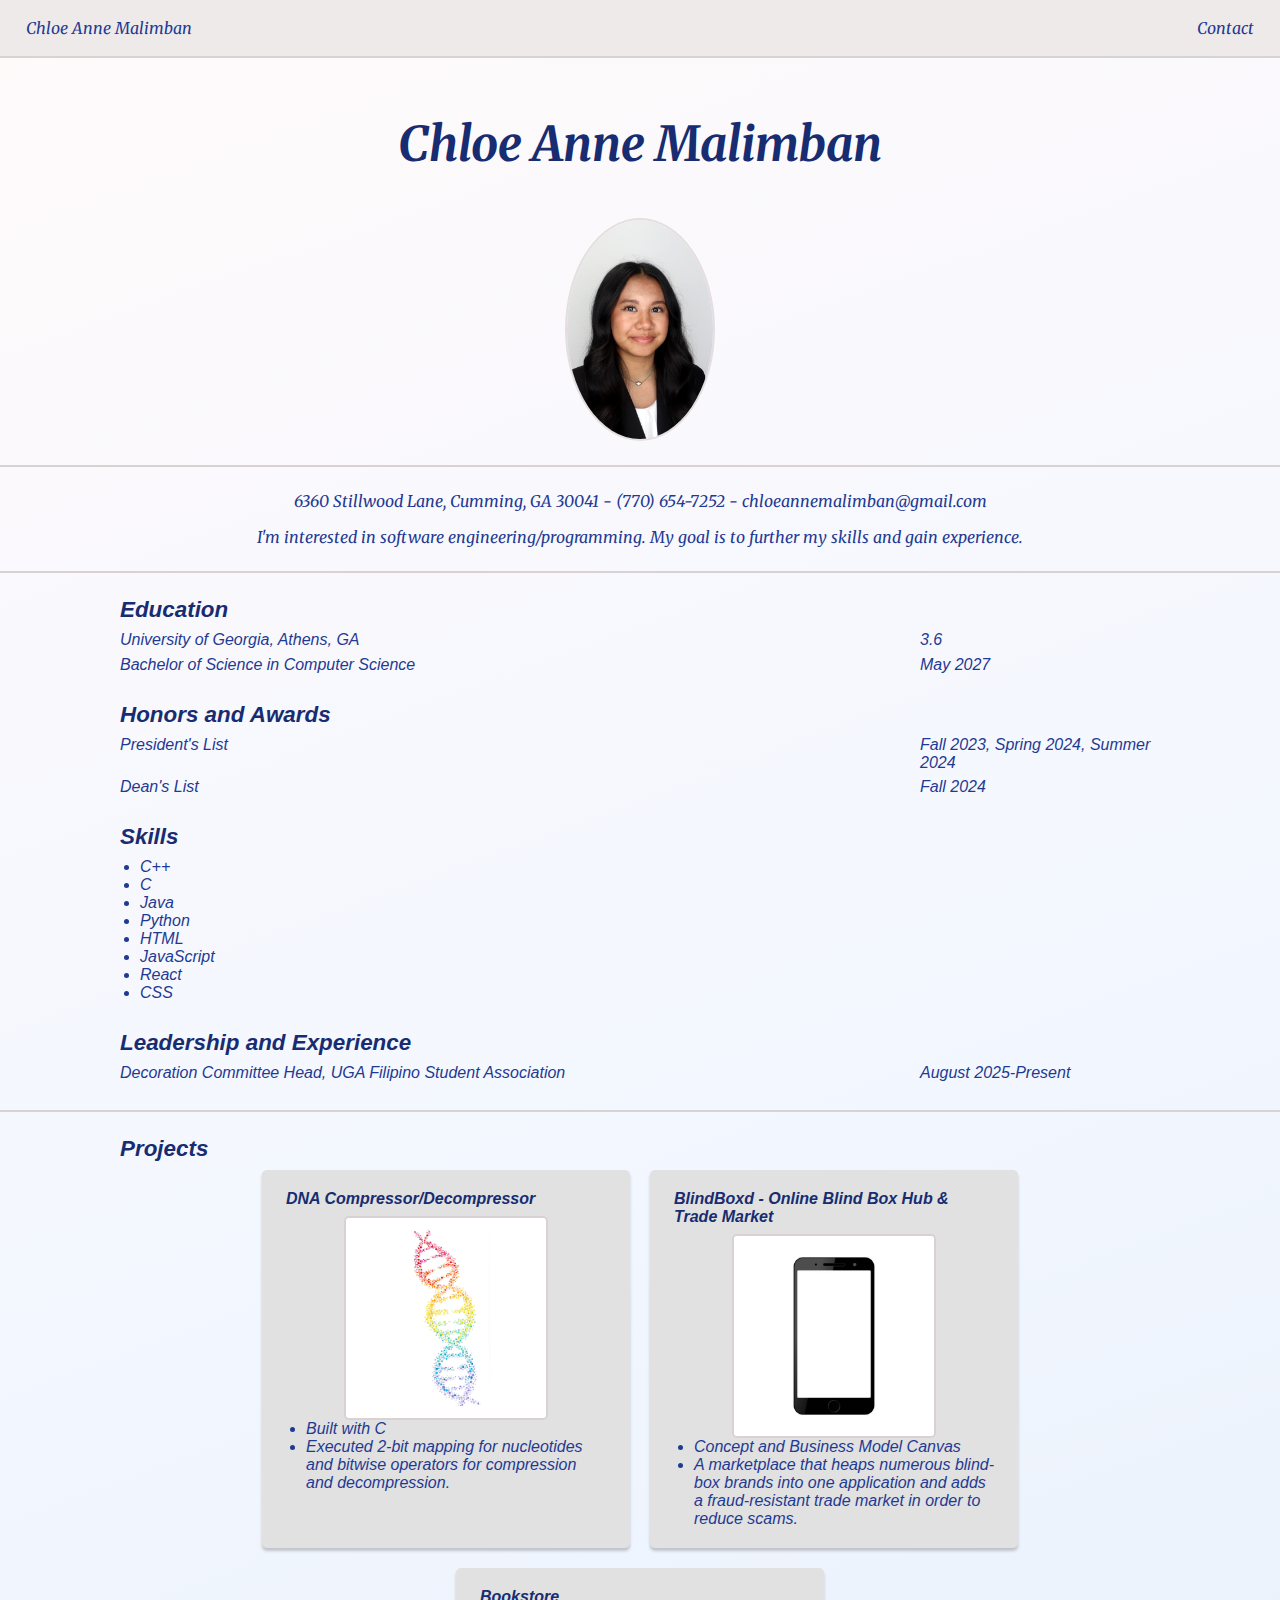
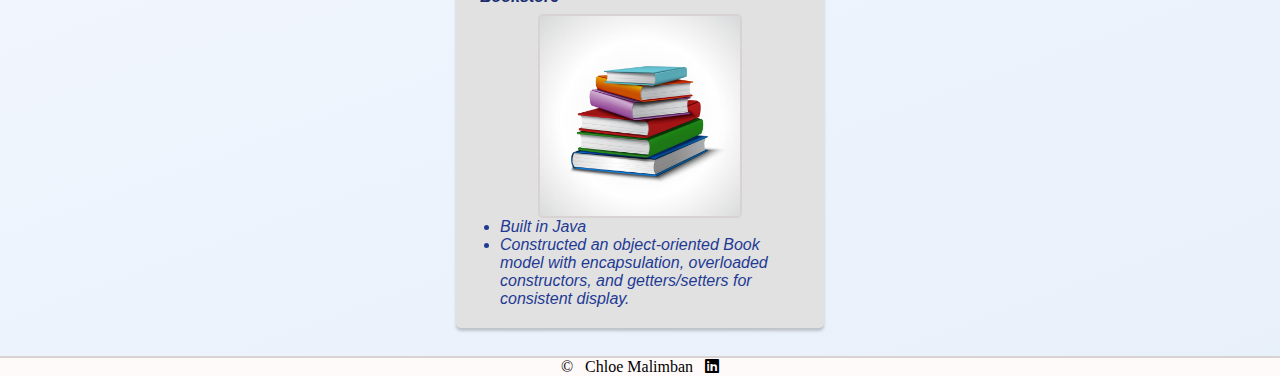
<file: index.html>
<!DOCTYPE html>
<html lang="en">
<head>
    <meta charset="UTF-8">
    <meta name="viewport" content="width=device-width, initial-scale=1.0">
    <link rel="stylesheet" href="./css/style.css">
    <link rel="stylesheet" href="https://cdnjs.cloudflare.com/ajax/libs/font-awesome/6.5.1/css/all.min.css">
    <link rel="preconnect" href="https://fonts.googleapis.com">
    <link rel="preconnect" href="https://fonts.gstatic.com" crossorigin>
    <link href="https://fonts.googleapis.com/css2?family=Merriweather:wght@400;700&display=swap" rel="stylesheet">
    <title>Chloe Anne Malimban</title>
</head>

<body>
    <nav class="nav">
        <a class="nav-bar" href="index.html">Chloe Anne Malimban</a>
        <a class="nav-contact" href="contact.html">Contact</a>
    </nav>

    <header class="header">
        <h1>Chloe Anne Malimban</h1>
        <img src="images/Chloe%20Malimban%20Headshot.jpg"
            alt="Chloe Malimban Headshot"
            width="150"
            height="auto">
    </header>

    <p class="address">6360 Stillwood Lane, Cumming, GA 30041 -
        (770) 654-7252 -
        chloeannemalimban@gmail.com
    </p>

    <p class="tagline">I'm interested in software engineering/programming. My goal is to further my skills and gain experience.</p>

    <hr>

    <section>
        <h3>Education</h3>
        <dl>
            <dt>University of Georgia, Athens, GA</dt>
            <dd>3.6</dd>
            <dt>Bachelor of Science in Computer Science</dt>
            <dd>May 2027</dd>
        </dl>
    </section>

    <section>
        <h3>Honors and Awards</h3>
        <dl>
            <dt>President's List</dt>
            <dd>Fall 2023, Spring 2024, Summer 2024</dd>
            <dt>Dean's List</dt>
            <dd>Fall 2024</dd>
        </dl>
    </section>

    <section>
        <h3>Skills</h3>
        <ul>
            <li>C++</li>
            <li>C</li>
            <li>Java</li>
            <li>Python</li>
            <li>HTML</li>
            <li>JavaScript</li>
            <li>React</li>
            <li>CSS</li>
        </ul>
    </section>

    <section>
        <h3>Leadership and Experience</h3>
        <dl>
            <dt>
                <a href="https://uga.campuslabs.com/engage/organization/ugafsa">Decoration Committee Head, UGA Filipino Student Association</a>
            </dt>
            <dd>August 2025-Present</dd>
        </dl>
    </section>

    <hr>

    <section>
        <h3>Projects</h3>
        <div class="three-col">
            <div class="card">
                <h4>DNA Compressor/Decompressor</h4>
                <img src="images/DNA.webp"
                    alt="DNA Image"
                    width="100"
                    height="100">
                <ul>
                    <li>Built with C</li>
                    <li>Executed 2-bit mapping for nucleotides and bitwise operators for compression and decompression.</li>
                </ul>
            </div>

            <div class="card">
                <h4>BlindBoxd - Online Blind Box Hub & Trade Market</h4>
                <img src="images/phone.jpg"
                    alt="Phone Image"
                    width="100"
                    height="100">
                <ul>
                    <li>Concept and Business Model Canvas</li>
                    <li>A marketplace that heaps numerous blind-box brands into one application and adds a fraud-resistant trade market in order to reduce scams.</li>
                </ul>
            </div>

            <div class="card">
                <h4>Bookstore</h4>
                <img src="images/book.jpg"
                    alt="Book Image"
                    width="100"
                    height="100">
                <ul>
                    <li>Built in Java</li>
                    <li>Constructed an object-oriented Book model with encapsulation, overloaded constructors, and getters/setters for consistent display.</li>
                </ul>
            </div>
        </div>

    </section>

        <footer>
            <p>
                &copy;
                <a href="contact.html">Chloe Malimban</a>
                <a href="https://www.linkedin.com/in/chloe-anne-malimban" target="_blank">
                <i class="fa-brands fa-linkedin"></i>
                </a>
            </p>
        </footer>
    </body>
    </html>
</file>
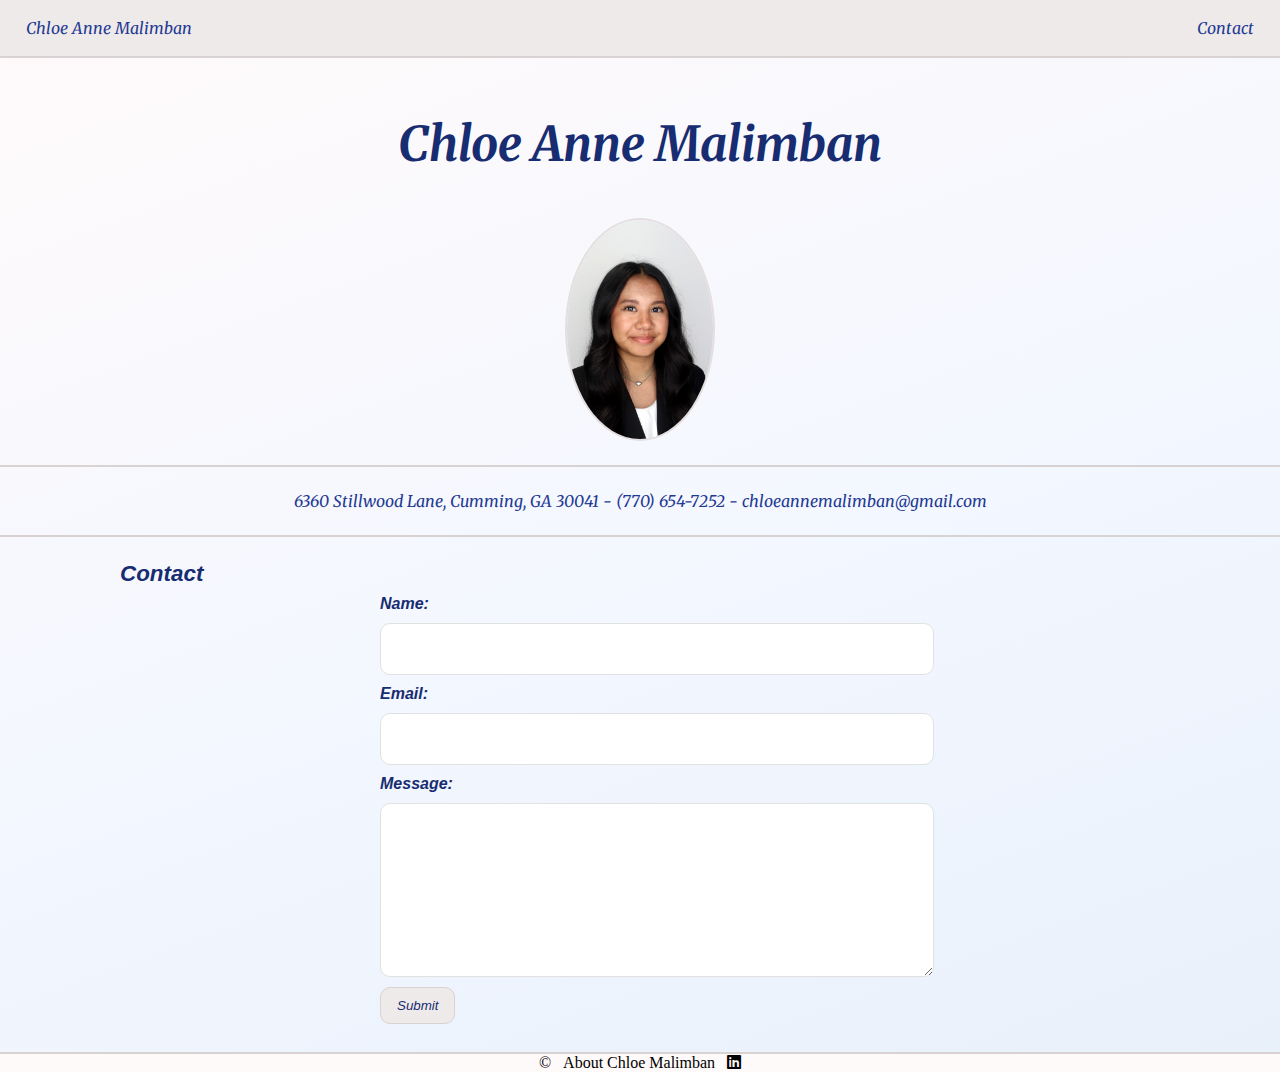
<file: contact.html>
<!DOCTYPE html>
<html lang="en">
<head>
    <meta charset="UTF-8">
    <meta name="viewport" content="width=device-width, initial-scale=1.0">
    <link rel="stylesheet" href="./css/style.css">
    <link rel="stylesheet" href="https://cdnjs.cloudflare.com/ajax/libs/font-awesome/6.5.1/css/all.min.css">
    <link rel="preconnect" href="https://fonts.googleapis.com">
    <link rel="preconnect" href="https://fonts.gstatic.com" crossorigin>
    <link href="https://fonts.googleapis.com/css2?family=Merriweather:wght@400;700&display=swap" rel="stylesheet">
    <title>Chloe Anne Malimban</title>
</head>
<body>
    <nav class="nav">
        <a class="nav-bar" href="index.html">Chloe Anne Malimban</a>
        <a class="nav-contact" href="contact.html">Contact</a>
    </nav>

    <header class="header">
        <h1>Chloe Anne Malimban</h1>
        <img src="images/Chloe%20Malimban%20Headshot.jpg"
            alt="Chloe Malimban Headshot"
            width="150"
            height="auto">
    </header>

     <p class="address">6360 Stillwood Lane, Cumming, GA 30041 -
        (770) 654-7252 -
        chloeannemalimban@gmail.com
    </p>

    <hr>
    <section>
        <h3>Contact</h3>
        <form class="one-col" method="POST" action="https://formsubmit.co/chloeannemalimban@gmail.com">
            <label for="name">Name:</label>
            <input type="text" id="name" name="name" required>
            <label for="email">Email:</label>
            <input type="email" id="email" name="email" required>
            <label for="message">Message:</label>
            <textarea id="message" name="message"></textarea>
            <button type="submit">Submit</button>
        </form>
    </section>
    <footer>
        <p>
            &copy;
            <a href="index.html">About Chloe Malimban</a>
            <a href="https://www.linkedin.com/in/chloe-anne-malimban" target="_blank">
            <i class="fa-brands fa-linkedin"></i>
            </a>
        </p>
    </footer>
</body>
</html>
</file>
<file: css/style.css>
body {
  margin: 0;
  padding: 0;
  background: linear-gradient(160deg, rgb(255, 250, 250) 0%, rgb(243, 247, 255) 55%, rgb(232, 240, 250) 100%);
}

/***************   Nav Section **********************/
.nav {
  font-family: "Merriweather", Arial, sans-serif;
  font-style: italic;
  background-color: rgb(239, 234, 234);
  border-bottom: 2px solid rgb(216, 210, 210);
  padding: 12px 16px;
  display: flex;
  align-items: center;
  justify-content: space-between;
  color: #1f3a93;
}

.nav-contact {
  margin-left: auto;
}

.nav a {
  text-decoration: none;
  color: inherit;
  transition: color 0.2s ease, background-color 0.2s ease, transform 0.2s ease;
  padding: 6px 10px;
  border-radius: 8px;
}

.nav a:hover,
.nav a:focus-visible {
  color: #172c71;
  background-color: rgba(255, 255, 255, 0.5);
  transform: translateY(-1px);
}
/***********************  Footer Section   **************************/
footer {
	background-color: snow;
  border-top: 2px solid rgb(216, 210, 210);
  display: flex;
  justify-content: center;
  align-items: center;
}

footer p {
  margin: 0;
  display: flex;
  align-items: center;
  gap: 12px;
}

footer a {
  text-decoration: none;
  color: inherit;
}

/*********** Splash Page ************************/
header {
  text-align: center;
  margin-top: 24px;
  margin-bottom: 24px;
  border-bottom: 2px solid rgb(216, 210, 210);
  display: flex;
  flex-direction: column;
  align-items: center;
  gap: 12px;
  padding-bottom: 24px;
}

header h1 {
  font-family: "Merriweather", Arial, sans-serif;
  font-style: italic;
  font-size: 3rem;
  color: #172c71;
}

header img {
  border: 2px solid rgb(216, 210, 210);
  box-sizing: border-box;
  border-radius: 50%;
  filter: contrast(1.15);
  transition: transform 0.2s ease, box-shadow 0.2s ease, border-color 0.2s ease;
}

header img:hover {
  transform: translateY(-3px) scale(1.02);
  box-shadow: 0 8px 16px rgba(106, 106, 106, 0.28);
  border-color: rgb(190, 190, 190);
}

.address {
  font-family: "Merriweather", Arial, sans-serif;
  font-style: italic;
  color: #1f3a93;
  text-align: center;
  font-size: medium;
}

.tagline {
  font-family: "Merriweather", Arial, sans-serif;
  font-style: italic;
  color: #1f3a93;
  text-align: center;
  font-size: medium;
}

/************* Sections ********************/
hr {
  border: none;
  border-top: 2px solid rgb(216, 210, 210);
  margin: 24px 0;
}

section {
  max-width: 1080px;
  margin: 0 auto 28px;
  padding: 0 20px;
  box-sizing: border-box;
}

section h3 {
  color: #172c71;
  font-family: "Montserrat", Arial, sans-serif;
  font-style: italic;
  font-size: 1.4rem;
  margin: 0 0 0.5rem;
  box-sizing: border-box;
}

section h4 {
  color: #172c71;
  font-family: "Montserrat", Arial, sans-serif;
  font-style: italic;
  font-size: 1rem;
  margin: 0 0 0.5rem;
  box-sizing: border-box;
}

section dl {
  color: #1f3a93;
  font-family: "Montserrat", Arial, sans-serif;
  font-style: italic;
  display: grid;
  grid-template-columns: minmax(240px, 1fr) minmax(160px, 240px);
  gap: 0.4rem 1rem;
  margin: 0 0 12px;
  padding: 0;
  box-sizing: border-box;
}

section dt,
section dd {
  margin: 0;
}

section ul {
  color: #1f3a93;
  list-style-type: disc;
  font-family: "Montserrat", Arial, sans-serif;
  font-style: italic;
  margin: 0 0 12px;
  padding: 0 0 0 20px;
  box-sizing: border-box;
}

section a {
  color: #1f3a93;
  text-decoration: none;
}

section a:hover {
  text-decoration: underline;
}

/**************   Projects   *****************/
.three-col {
  display: flex;
  flex-wrap: wrap;
  justify-content: center;
  align-items: stretch;
  gap: 20px;
  width: 100%;
  margin: 0 auto;
  padding: 0;
  box-sizing: border-box;
}

.three-col .card {
  width: min(100%, 320px);
}

.card {
  padding: 20px 24px;
  background-color: rgb(225, 225, 225);
  border-radius: 5px;
  box-shadow: 0 3px 3px rgba(106, 106, 106, 0.35);
  transition: transform 0.2s ease, box-shadow 0.2s ease;
}

.card:hover {
  transform: translateY(-4px);
  box-shadow: 0 10px 20px rgba(106, 106, 106, 0.28);
}

.card ul {
  margin: 0;
  padding-left: 20px;
}

.card img {
  height: 200px;
  width: 200px;
  object-fit: cover;
  display: block;
  margin: 0 auto;
  border: 2px solid rgb(216, 210, 210);
  border-radius: 5px;
}

/**************   Responsiveness   *****************/
@media (max-width: 680px) {
  nav, .three-col {
    flex-direction: column;
  }

  nav {
    align-items: stretch;
    gap: 10px;
    padding: 16px;
  }

  nav a {
    text-align: center;
    padding: 10px 12px;
    border-radius: 10px;
    background-color: rgba(255, 255, 255, 0.35);
  }

  section {
    padding: 0 16px;
  }

  section dl {
    grid-template-columns: 1fr;
    gap: 0.25rem;
  }

  .three-col {
    justify-items: center;
    width: 100%;
    margin: 0 auto;
    box-sizing: border-box;
  }

  .card {
    width: min(100%, 520px);
  }

  .card img {
    width: 100%;
    height: 200px;
    object-fit: cover;
  }
}


/**************   Contact Page   *****************/
.one-col {
  display: grid;
  grid-template-columns: 1fr;
  gap: 10px;
  max-width: 520px;
  margin: 0 auto;
  padding: 0;
  color: #172c71;
  font-family: "Montserrat", Arial, sans-serif;
  font-style: italic;
}

.one-col label {
  font-weight: 700;
}

input {
  width: 100%;
  padding: 16px 16px;
  border: 1px solid rgb(225, 225, 225);
  border-radius: 10px;
  font-size: 1rem;
  color: #172c71;
  font-family: "Montserrat", Arial, sans-serif;
  font-style: italic;
}

textarea {
  width: 100%;
  padding: 16px 16px;
  border: 1px solid rgb(225, 225, 225);
  border-radius: 10px;
  color: #1f3a93;
  font-family: "Montserrat", Arial, sans-serif;
  font-style: italic;
  min-height: 140px;
  resize: vertical;
}

button[type="submit"] {
  width: fit-content;
  padding: 10px 16px;
  border: 1px solid rgb(216, 210, 210);
  border-radius: 10px;
  background-color: rgb(239, 234, 234);
  color: #172c71;
  font-family: "Montserrat", Arial, sans-serif;
  font-style: italic;
  cursor: pointer;
  transition: background-color 0.2s ease, border-color 0.2s ease;
}

button[type="submit"]:hover,
button[type="submit"]:focus-visible {
  background-color: rgb(225, 225, 225);
  border-color: rgb(190, 190, 190);
}
</file>
